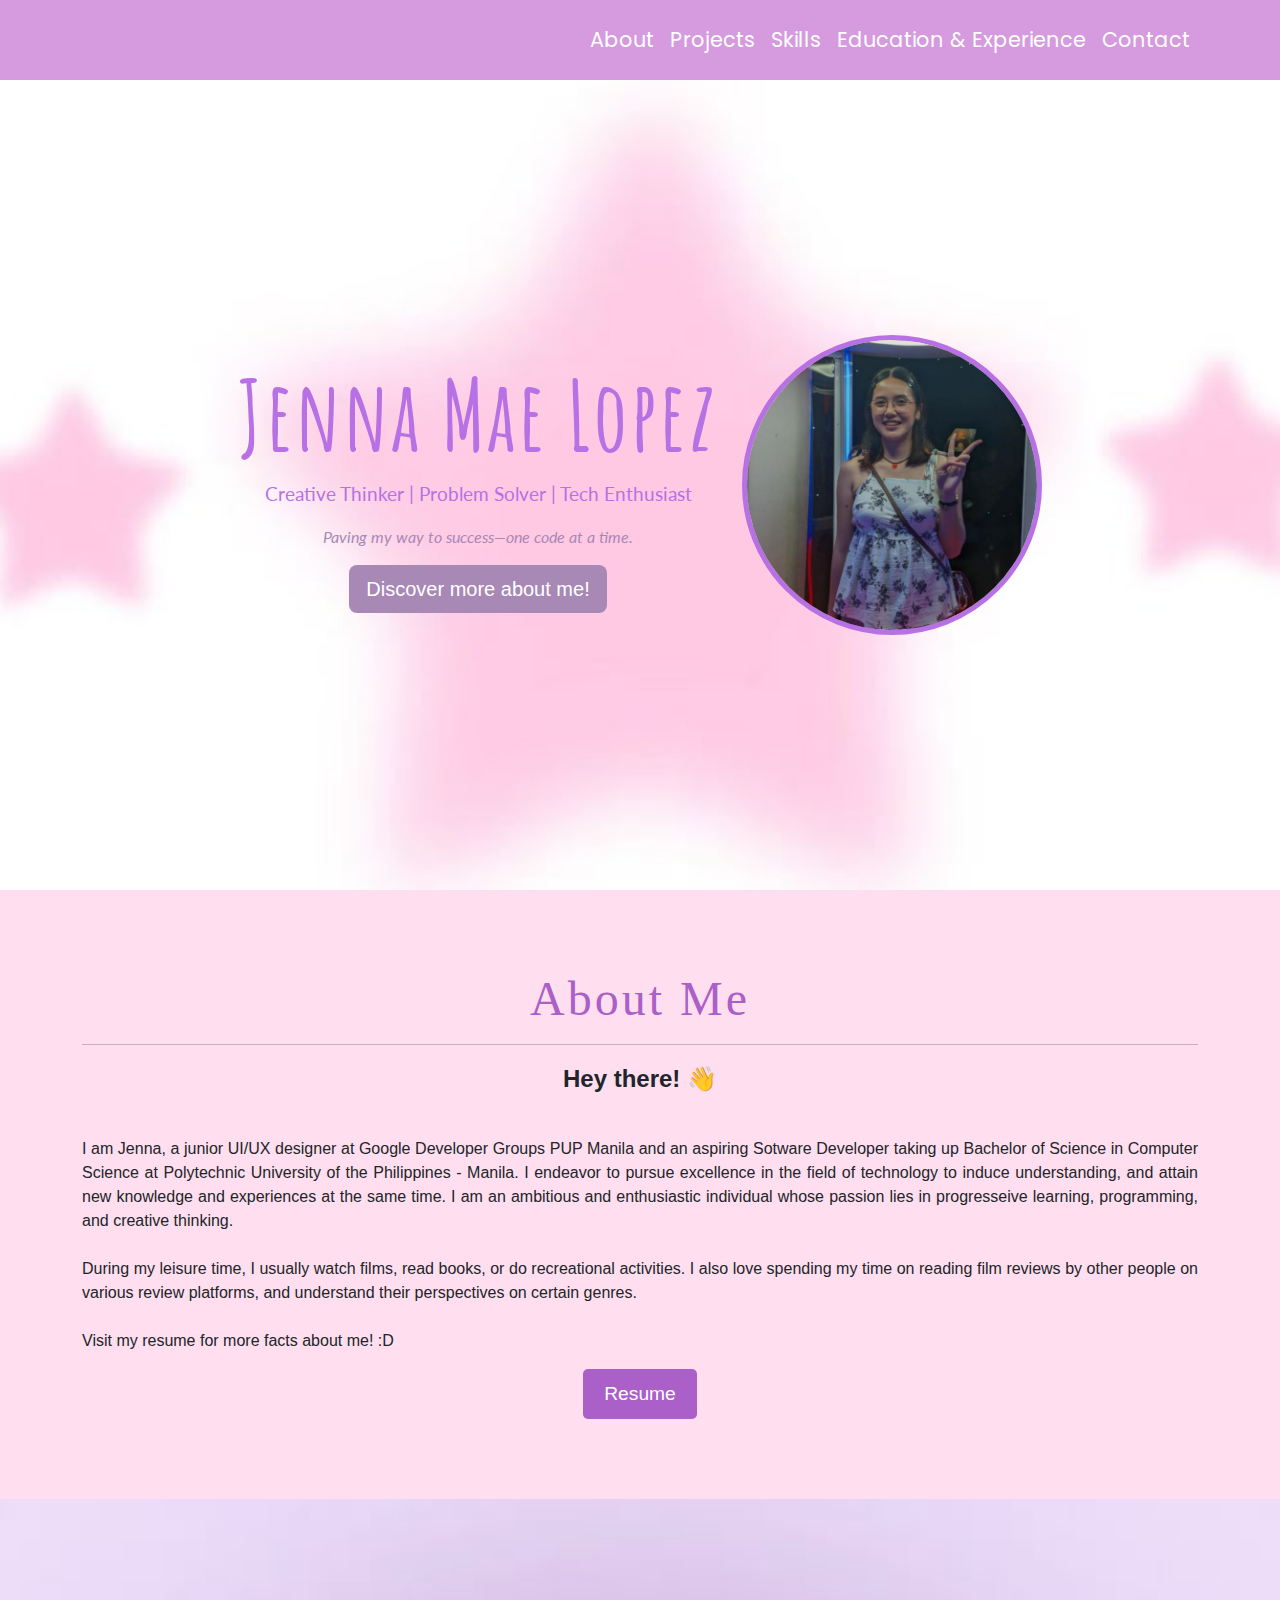
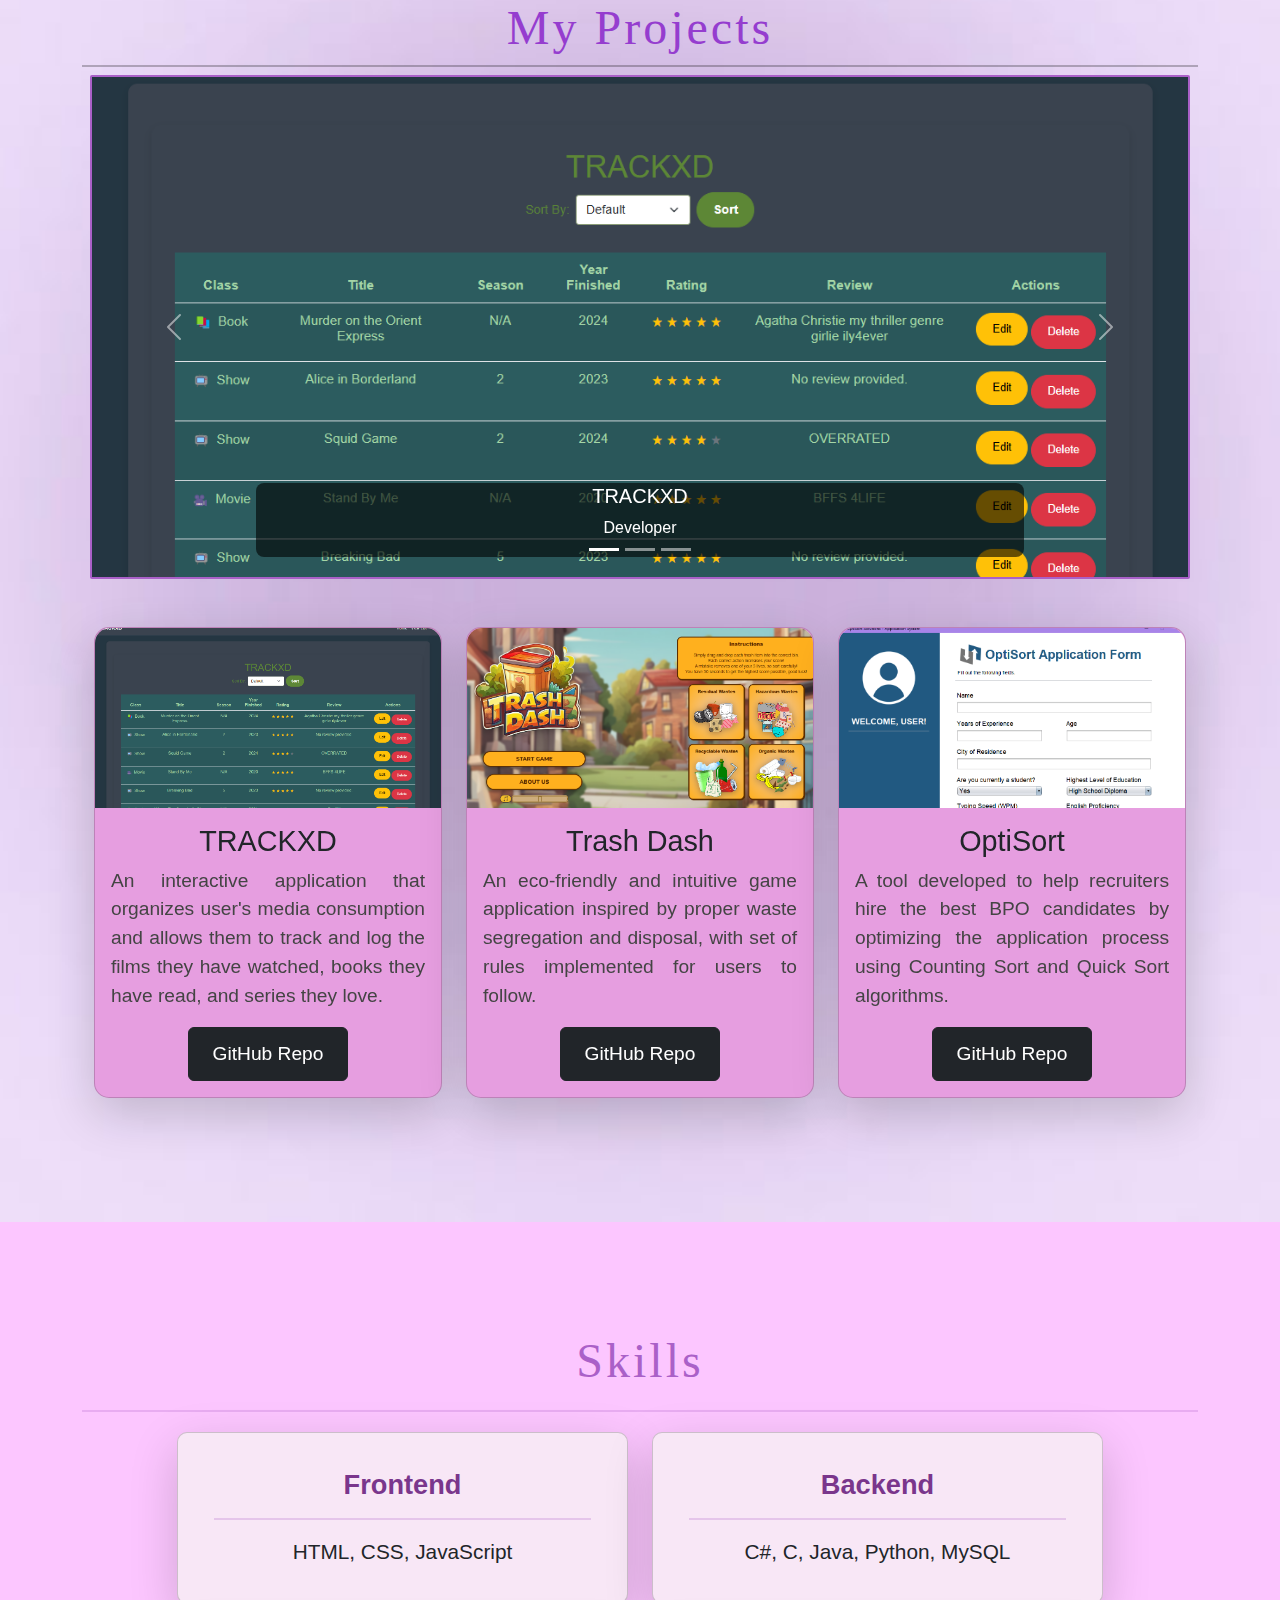
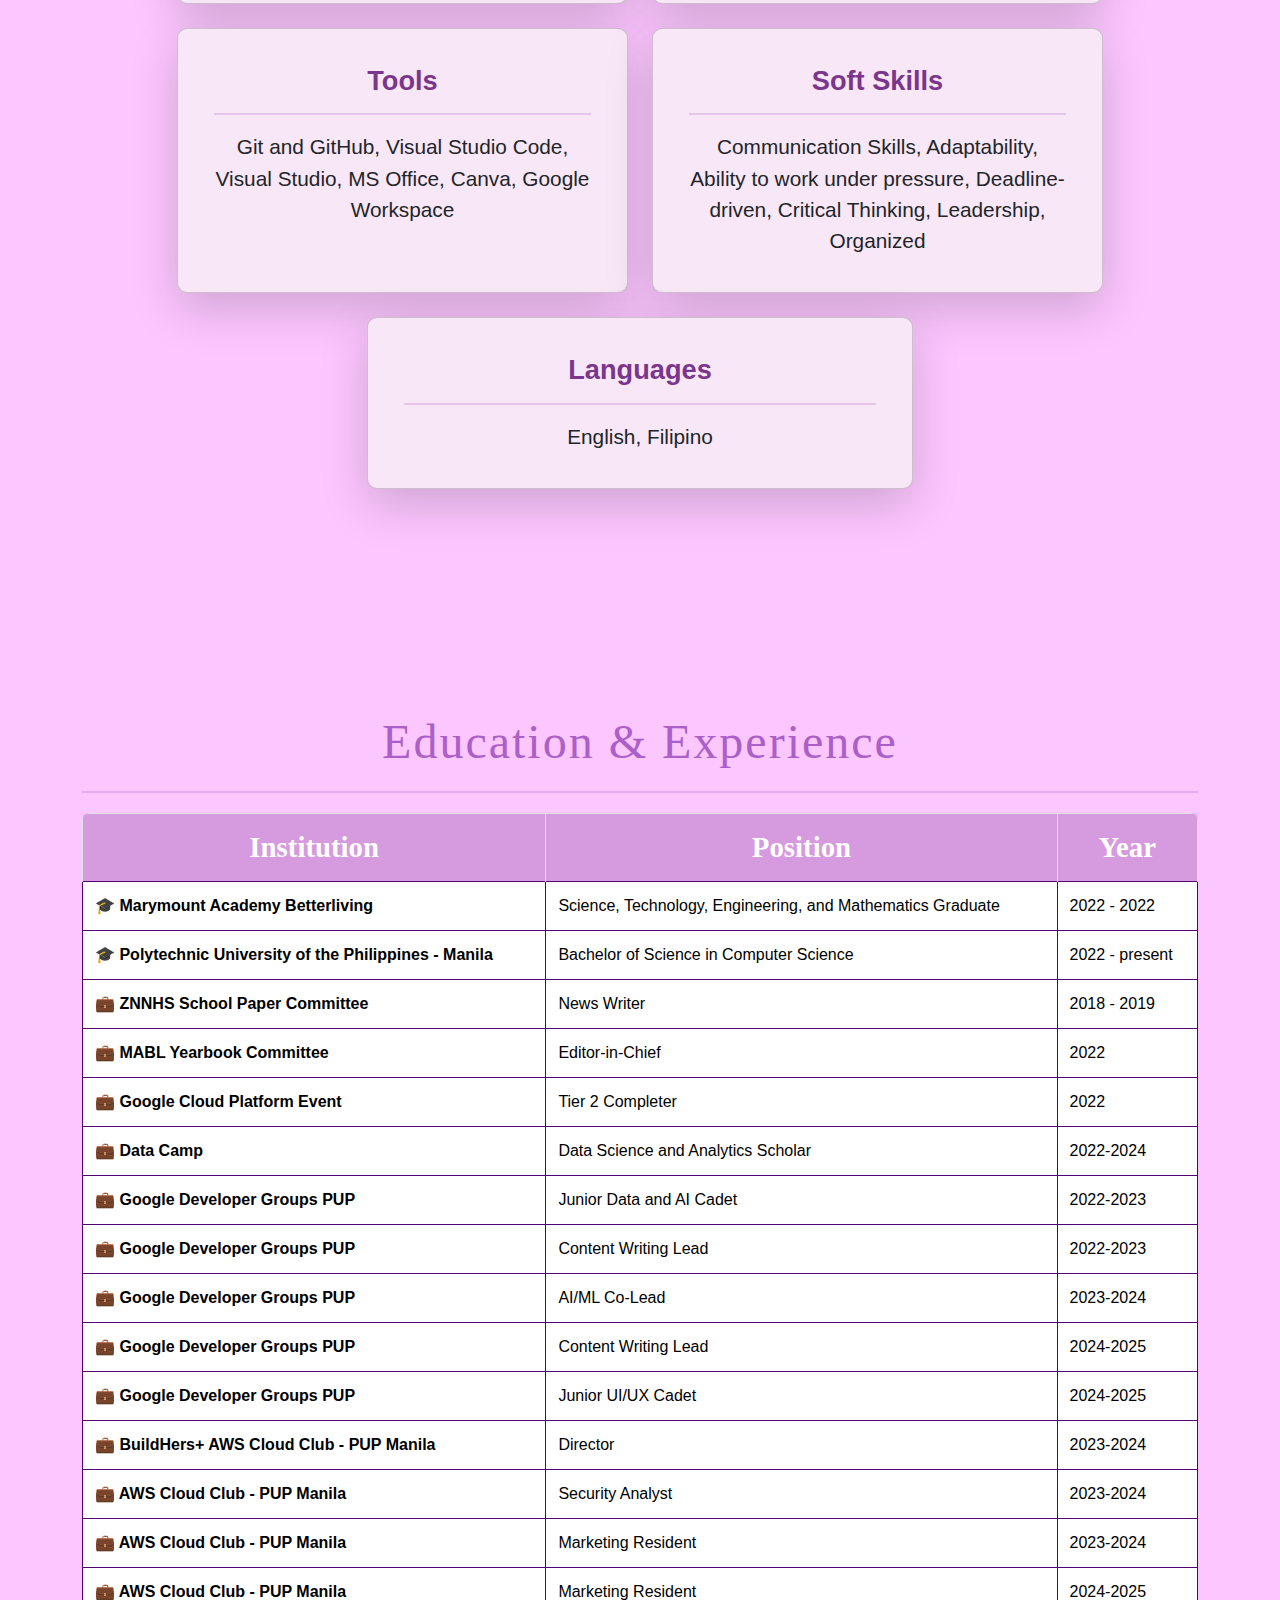
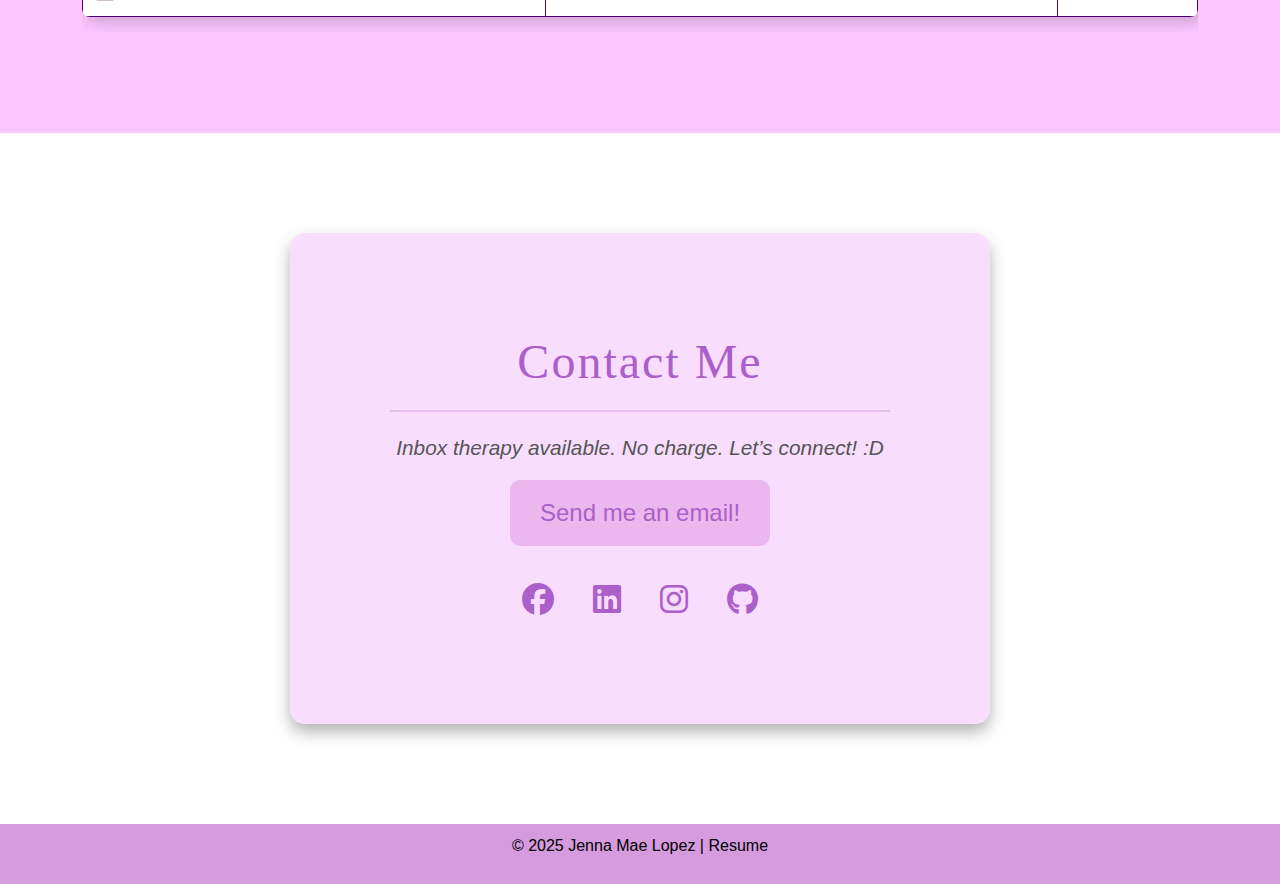
<file: index.html>
<!DOCTYPE html>
<html lang="en">
<head>
    <meta charset="UTF-8">
    <meta name="viewport" content="width=device-width, initial-scale=1.0">
    <title>Jenna's Portfolio</title>
    <link href="https://cdn.jsdelivr.net/npm/bootstrap@5.3.3/dist/css/bootstrap.min.css" rel="stylesheet">
    <link rel="stylesheet" href="https://cdnjs.cloudflare.com/ajax/libs/font-awesome/6.4.2/css/all.min.css">
    <link rel="stylesheet" href="style.css">
    <script src="https://cdn.jsdelivr.net/npm/bootstrap@5.3.0/dist/js/bootstrap.bundle.min.js"></script>
</head>
<body>

    <!-- Navbar -->
    <link href="https://fonts.googleapis.com/css2?family=Poppins:wght@500&display=swap" rel="stylesheet">

    <nav class="navbar navbar-expand-lg" style="background-color: #D69ADE; height: 80px;">
        <div class="container">
            <button class="navbar-toggler" type="button" data-bs-toggle="collapse" data-bs-target="#navbarNav">
                <span class="navbar-toggler-icon"></span>
            </button>
            <div class="collapse navbar-collapse" id="navbarNav">
                <ul class="navbar-nav ms-auto" style="font-family: 'Poppins', sans-serif; font-size: 1.2rem;">
                    <li class="nav-item"><a class="nav-link text-white nav-hover" href="#AboutMe">About</a></li>
                    <li class="nav-item"><a class="nav-link text-white nav-hover" href="#MyProjects">Projects</a></li>
                    <li class="nav-item"><a class="nav-link text-white nav-hover" href="#Skills">Skills</a></li>
                    <li class="nav-item"><a class="nav-link text-white nav-hover" href="#Education">Education & Experience</a></li>
                    <li class="nav-item"><a class="nav-link text-white nav-hover" href="#ContactMe">Contact</a></li>
                </ul>            
            </div>
        </div>
    </nav>    
    
    <!-- Section 1 -->
    <link href="https://fonts.googleapis.com/css2?family=Amatic+SC:wght@400;700&family=Lato:wght@100;300;400;700;900&display=swap" rel="stylesheet">

    <section class="hero">
        <div class="d-flex justify-content-center align-items-center">
            <div class="text-start me-4">
                <h1 style="font-family: 'Amatic SC', cursive; font-size: 6rem; font-weight: 800; letter-spacing: 2px;">
                    Jenna Mae Lopez
                </h1>
                <p style="font-family: 'Lato', sans-serif; font-size: 1.2rem; text-align: center;">
                    Creative Thinker | Problem Solver | Tech Enthusiast
                </p>
                <p style="font-family: 'Lato', sans-serif; font-size: 1rem; font-style: italic; color: #A888B5; text-align: center;">
                    Paving my way to success—one code at a time.
                </p>
                <div class="text-center">
                    <a href="#AboutMe" class="btn btn-lg discover-btn">
                        Discover more about me!
                    </a>
                </div>
            </div>            
            <img src="images/jenna.png" alt="Credits to Meinard" title="Credits to Meinard" class="rounded-circle profile-photo">
        </div>
    </section>

<!-- About Me -->
<section id="AboutMe" class="section" style="background-color: #FFDFEF;">
    <div class="container text-center">
        <h2 style="font-family: 'Copperplate', fantasy; letter-spacing: 3px; color: #AA60C8;">
            About Me
        </h2>
        <hr>
        <p style="text-align: center; font-weight: bold; font-size: 1.5rem;">Hey there! 👋</p>
        <p style="text-align: justify;"><br>
        I am Jenna, a junior UI/UX designer at Google Developer Groups PUP Manila and an aspiring Sotware Developer taking up Bachelor
        of Science in Computer Science at Polytechnic University of the Philippines - Manila. I endeavor to pursue excellence in the 
        field of technology to induce understanding, and attain new knowledge and experiences at the same time.
        I am an ambitious and enthusiastic individual whose passion lies in progresseive learning, programming, and creative thinking. <br><br>
        During my leisure time, I usually watch films, read books, or do recreational activities. I also love spending my time on reading
        film reviews by other people on various review platforms, and understand their perspectives on certain genres. 
        <br><br>Visit my resume for more facts about me! :D </p>
        <a href="https://drive.google.com/file/d/1qHTwtvRx0bFCchHnwxCVjAuBqLE7l2Bl/view?usp=sharing" 
         target="_blank" class="btn btn-lg resume-btn">
     Resume
    </a>
    </div>
</section>


<!-- My Projects -->
<section id="MyProjects" class="section" 
    style="background: url('images/purpleaura.png') no-repeat center center; 
    background-size: cover; 
    padding: 100px 0; 
    min-height: 100vh; 
    position: relative; 
    z-index: 0;">
    
    <div class="container text-center">
        <h2 style="font-family: 'Copperplate', fantasy; letter-spacing: 3px; color: #953dcf;">
            My Projects
        </h2>
        <hr style="border: 1px solid #000000; width: 100%; margin: 8px auto;"> 

        <div id="captions" class="carousel slide" data-bs-ride="carousel">
            <div class="carousel-indicators">
                <button type="button" data-bs-target="#captions" data-bs-slide-to="0" class="active" aria-current="true" aria-label="Slide 1"></button>
                <button type="button" data-bs-target="#captions" data-bs-slide-to="1" aria-label="Slide 2"></button>
                <button type="button" data-bs-target="#captions" data-bs-slide-to="2" aria-label="Slide 3"></button>
            </div>
            <div class="carousel-inner">
                <!-- Project 1 -->
                <div class="carousel-item active">
                    <img src="images/trackxd.png" class="d-block w-100" alt="TRACKXD">
                    <div class="carousel-caption d-md-block">
                        <h5>TRACKXD</h5>
                        <p>Developer</p>
                    </div>
                </div>
                <!-- Project 2 -->
                <div class="carousel-item">
                    <img src="images/trashdash.png" class="d-block w-100" alt="Trash Dash">
                    <div class="carousel-caption d-md-block">
                        <h5>Trash Dash</h5>
                        <p>UI/UX Designer</p>
                    </div>
                </div>
                <!-- Project 3 -->
                <div class="carousel-item">
                    <img src="images/optisort.png" class="d-block w-100" alt="OptiSort">
                    <div class="carousel-caption d-md-block">
                        <h5>OptiSort</h5>
                        <p>Developer</p>
                    </div>
                </div>
            </div>
            <button class="carousel-control-prev" type="button" data-bs-target="#captions" data-bs-slide="prev">
                <span class="carousel-control-prev-icon"></span>
                <span class="visually-hidden">Previous</span>
            </button>
            <button class="carousel-control-next" type="button" data-bs-target="#captions" data-bs-slide="next">
                <span class="carousel-control-next-icon"></span>
                <span class="visually-hidden">Next</span>
            </button>
        </div>
        <div class="container mt-5">
            <div class="row justify-content-center">
                <!-- Card 1 -->
                <div class="col-md-4 mb-4">
                    <div class="card shadow-lg" style="background-color: #e69ee0; border-radius: 15px; height: 100%;">
                        <img src="images/trackxd.png" class="card-img-top" alt="TRACKXD" style="height: 180px; object-fit: cover; border-top-left-radius: 15px; border-top-right-radius: 15px;">
                        <div class="card-body text-center">
                            <h5 class="card-title font-weight-bold" style="font-size: 1.8rem;">TRACKXD</h5>
                            <p class="card-text text-justify" style="font-size: 1.2rem; color: #444; text-align: justify;">
                                An interactive application that organizes user's media consumption and allows them to track and log the films they have watched, books they have read, and series they love. 
                            </p>
                            <a href="https://github.com/jennq-m/TRACKXD" target="_blank" class="btn btn-dark" style="font-size: 1.2rem; padding: 12px 24px;">GitHub Repo</a>
                        </div>
                    </div>
                </div>
                <!-- Card 2 -->
                <div class="col-md-4 mb-4">
                    <div class="card shadow-lg" style="background-color: #e69ee0; border-radius: 15px; height: 100%;">
                        <img src="images/trashdash.png" class="card-img-top" alt="Trash Dash" style="height: 180px; object-fit: cover; border-top-left-radius: 15px; border-top-right-radius: 15px;">
                        <div class="card-body text-center">
                            <h5 class="card-title font-weight-bold" style="font-size: 1.8rem;">Trash Dash</h5>
                            <p class="card-text text-justify" style="font-size: 1.2rem; color: #444; text-align: justify;">
                                An eco-friendly and intuitive game application inspired by proper waste segregation and disposal, with set of rules implemented 
                                for users to follow.
                            </p>
                            <a href="https://github.com/jennq-m/Trash-Dash" target="_blank" class="btn btn-dark" style="font-size: 1.2rem; padding: 12px 24px;">GitHub Repo</a>
                        </div>
                    </div>
                </div>
                <!-- Card 3 -->
                <div class="col-md-4 mb-4">
                    <div class="card shadow-lg" style="background-color: #e69ee0; border-radius: 15px; height: 100%;">
                        <img src="images/optisort.png" class="card-img-top" alt="OptiSort" style="height: 180px; object-fit: cover; border-top-left-radius: 15px; border-top-right-radius: 15px;">
                        <div class="card-body text-center">
                            <h5 class="card-title font-weight-bold" style="font-size: 1.8rem;">OptiSort</h5>
                            <p class="card-text text-justify" style="font-size: 1.2rem; color: #444; text-align: justify;">
                                A tool developed to help recruiters hire the best BPO candidates by optimizing the application process using Counting Sort and Quick Sort algorithms.
                            </p>
                            <a href="https://github.com/jennq-m/OptiSort" target="_blank" class="btn btn-dark" style="font-size: 1.2rem; padding: 12px 24px;">GitHub Repo</a>
                        </div>
                    </div>
                </div>
            </div>
        </div>
        
</section>
<div style="background-color: #FCC6FF; height: 10px;"></div> 


<!-- Skills -->
<section id="Skills" class="section" style="background-color: #FCC6FF; padding: 100px 0;">
    <div class="container text-center">
        <h2 style="font-family: 'Copperplate', fantasy; letter-spacing: 3px; color: #AA60C8;">
            Skills
        </h2>
        <hr style="border-top: 2px solid #AA60C8; width: 100%; margin: 20px auto;">
        
        <div class="row justify-content-center">

            <div class="col-lg-5 col-md-6 mb-4">
                <div class="card shadow-lg h-100" style="background-color: #F8E7F6; border-radius: 10px; padding: 20px; height: 300px;">
                    <div class="card-body">
                        <h5 class="card-title" style="font-weight: bold; font-size: 1.7rem; color: #7A368C;">Frontend</h5>
                        <hr style="border-top: 2px solid #AA60C8;">
                        <p class="card-text" style="font-size: 1.3rem;">HTML, CSS, JavaScript</p>
                    </div>
                </div>
            </div>

            <div class="col-lg-5 col-md-6 mb-4">
                <div class="card shadow-lg h-100" style="background-color: #F8E7F6; border-radius: 10px; padding: 20px; height: 300px;">
                    <div class="card-body">
                        <h5 class="card-title" style="font-weight: bold; font-size: 1.7rem; color: #7A368C;">Backend</h5>
                        <hr style="border-top: 2px solid #AA60C8;">
                        <p class="card-text" style="font-size: 1.3rem;">C#, C, Java, Python, MySQL</p>
                    </div>
                </div>
            </div>
        </div>
        <div class="row justify-content-center">

            <div class="col-lg-5 col-md-6 mb-4">
                <div class="card shadow-lg h-100" style="background-color: #F8E7F6; border-radius: 10px; padding: 20px; height: 300px;">
                    <div class="card-body">
                        <h5 class="card-title" style="font-weight: bold; font-size: 1.7rem; color: #7A368C;">Tools</h5>
                        <hr style="border-top: 2px solid #AA60C8;">
                        <p class="card-text" style="font-size: 1.3rem;">Git and GitHub, Visual Studio Code, Visual Studio, MS Office, Canva, Google Workspace</p>
                    </div>
                </div>
            </div>

            <div class="col-lg-5 col-md-6 mb-4">
                <div class="card shadow-lg h-100" style="background-color: #F8E7F6; border-radius: 10px; padding: 20px; height: 300px;">
                    <div class="card-body">
                        <h5 class="card-title" style="font-weight: bold; font-size: 1.7rem; color: #7A368C;">Soft Skills</h5>
                        <hr style="border-top: 2px solid #AA60C8;">
                        <p class="card-text" style="font-size: 1.3rem;">Communication Skills, Adaptability, Ability to work under pressure, Deadline-driven, Critical Thinking, Leadership, Organized</p>
                    </div>
                </div>
            </div>
        </div>
        <div class="row justify-content-center">

            <div class="col-lg-6 col-md-8 mb-4">
                <div class="card shadow-lg h-100" style="background-color: #F8E7F6; border-radius: 10px; padding: 20px; height: 300px;">
                    <div class="card-body">
                        <h5 class="card-title" style="font-weight: bold; font-size: 1.7rem; color: #7A368C;">Languages</h5>
                        <hr style="border-top: 2px solid #AA60C8;">
                        <p class="card-text" style="font-size: 1.3rem;">English, Filipino</p>
                    </div>
                </div>
            </div>
        </div>
    </div>
</section>

<!-- Education & Experience -->
<section id="Education" class="section" style="background-color: #FCC6FF; padding: 100px 0;">
    <div class="container text-center">
        <h2 style="font-family: 'Copperplate', fantasy; letter-spacing: 2px; color: #AA60C8;">
            Education & Experience
        </h2>
        <hr style="border-top: 2px solid #AA60C8; width: 100%; margin: 20px auto;">
        
        <div class="table-responsive">
            <table class="table table-bordered table-hover">
                   <thead>
                    <tr>
                        <th scope="col">Institution</th>
                        <th scope="col">Position</th>
                        <th scope="col">Year</th>
                    </tr>
                </thead>
                <tbody>
                    <tr>
                        <td style="text-align: left;"><strong>🎓 Marymount Academy Betterliving</strong></td>
                        <td>Science, Technology, Engineering, and Mathematics Graduate</td>
                        <td>2022 - 2022</td>
                    </tr>
                    <tr>
                        <td style="text-align: left;"><strong>🎓 Polytechnic University of the Philippines - Manila</strong></td>
                        <td>Bachelor of Science in Computer Science</td>
                        <td>2022 - present</td>
                    </tr>
                    <tr>
                        <td style="text-align: left;"><strong>💼 ZNNHS School Paper Committee</strong></td>
                        <td>News Writer</td>
                        <td>2018 - 2019</td>
                    </tr>
                    <tr>
                        <td style="text-align: left;"><strong>💼 MABL Yearbook Committee</strong></td>
                        <td>Editor-in-Chief</td>
                        <td>2022</td>
                    </tr>
                    <tr>
                        <td style="text-align: left;"><strong>💼 Google Cloud Platform Event</strong></td>
                        <td>Tier 2 Completer</td>
                        <td>2022</td>
                    </tr>
                    <tr>
                        <td style="text-align: left;"><strong>💼 Data Camp</strong></td>
                        <td>Data Science and Analytics Scholar</td>
                        <td>2022-2024</td>
                    </tr>
                    <tr>
                        <td style="text-align: left;"><strong>💼 Google Developer Groups PUP</strong></td>
                        <td>Junior Data and AI Cadet</td>
                        <td>2022-2023</td>
                    </tr>
                    <tr>
                        <td style="text-align: left;"><strong>💼 Google Developer Groups PUP</strong></td>
                        <td>Content Writing Lead</td>
                        <td>2022-2023</td>
                    </tr>
                    <tr>
                        <td style="text-align: left;"><strong>💼 Google Developer Groups PUP</strong></td>
                        <td>AI/ML Co-Lead</td>
                        <td>2023-2024</td>
                    </tr>
                    <tr>
                        <td style="text-align: left;"><strong>💼 Google Developer Groups PUP</strong></td>
                        <td>Content Writing Lead</td>
                        <td>2024-2025</td>
                    </tr>
                    <tr>
                        <td style="text-align: left;"><strong>💼 Google Developer Groups PUP</strong></td>
                        <td>Junior UI/UX Cadet</td>
                        <td>2024-2025</td>
                    </tr>
                    <tr>
                        <td style="text-align: left;"><strong>💼 BuildHers+ AWS Cloud Club - PUP Manila</strong></td>
                        <td>Director</td>
                        <td>2023-2024</td>
                    </tr>
                    <tr>
                        <td style="text-align: left;"><strong>💼 AWS Cloud Club - PUP Manila</strong></td>
                        <td>Security Analyst</td>
                        <td>2023-2024</td>
                    </tr>
                    <tr>
                        <td style="text-align: left;"><strong>💼 AWS Cloud Club - PUP Manila</strong></td>
                        <td>Marketing Resident</td>
                        <td>2023-2024</td>
                    </tr>
                    <tr>
                        <td style="text-align: left;"><strong>💼 AWS Cloud Club - PUP Manila</strong></td>
                        <td>Marketing Resident</td>
                        <td>2024-2025</td>
                    </tr>
                </tbody>
            </table>
        </div>
    </div>
</section>

    <!-- Contact Me -->
    <section id="ContactMe" class="section" 
    style="background: url('images/stars.png') no-repeat center center; 
           background-size: cover;  
           background-attachment: fixed;  
           padding: 100px 0;">

<div class="container text-center" 
    style="background: rgba(248, 212, 255, 0.8); 
           padding: 100px; 
           border-radius: 15px; 
           max-width: 700px; 
           margin: 0 auto; 
           box-shadow: 0px 8px 16px rgba(0, 0, 0, 0.3);">

        <h2 style="font-family: 'Copperplate', fantasy; 
                   letter-spacing: 2px; 
                   color: #AA60C8;">
            Contact Me
        </h2>

        <hr style="border-top: 2px solid #AA60C8; width: 100%; margin: 20px auto;">

        <p style="font-size: 1.3rem; color: #555; font-style: italic;">
            Inbox therapy available. No charge. Let’s connect! :D
        </p>

        <form action="mailto:lopez.jennamae8@gmail.com" method="post" enctype="text/plain">
            <button type="submit" class="btn btn-dark contact-button">
                Send me an email!
            </button>
        </form>
    <div style="margin-top: 30px;">
        <a href="https://www.facebook.com/jennqmae" target="_blank" class="social-icon">
            <i class="fab fa-facebook"></i>
        </a>
        <a href="https://www.linkedin.com/in/ms-jenna-lopez" target="_blank" class="social-icon">
            <i class="fab fa-linkedin"></i>
        </a>
        <a href="https://www.instagram.com/jennq.m" target="_blank" class="social-icon">
            <i class="fab fa-instagram"></i>
        </a>
        <a href="https://github.com/jennq-m" target="_blank" class="social-icon">
            <i class="fab fa-github"></i>
        </a>
    </div>    
    </div>
</section>

    <!-- Footer -->
    <footer class="footer">
        <p>&copy; 2025 Jenna Mae Lopez | 
            <a href="https://drive.google.com/file/d/1qHTwtvRx0bFCchHnwxCVjAuBqLE7l2Bl/view?usp=sharing">
               Resume
            </a>
        </p>
    </footer>  
    
    <!-- Back to Top Button -->
    <button id="backToTop" class="btn btn-primary">
        <i class="fas fa-arrow-up"></i>
    </button>
    <script>
        window.addEventListener("scroll", function () {
            let button = document.getElementById("backToTop");
            if (window.scrollY > 200) {
                button.style.display = "block";
            } else {
                button.style.display = "none";
            }
        });
        document.getElementById("backToTop").addEventListener("click", function () {
            window.scrollTo({ top: 0, behavior: "smooth" });
        });
    </script>
        
</body>
</html>
</file>
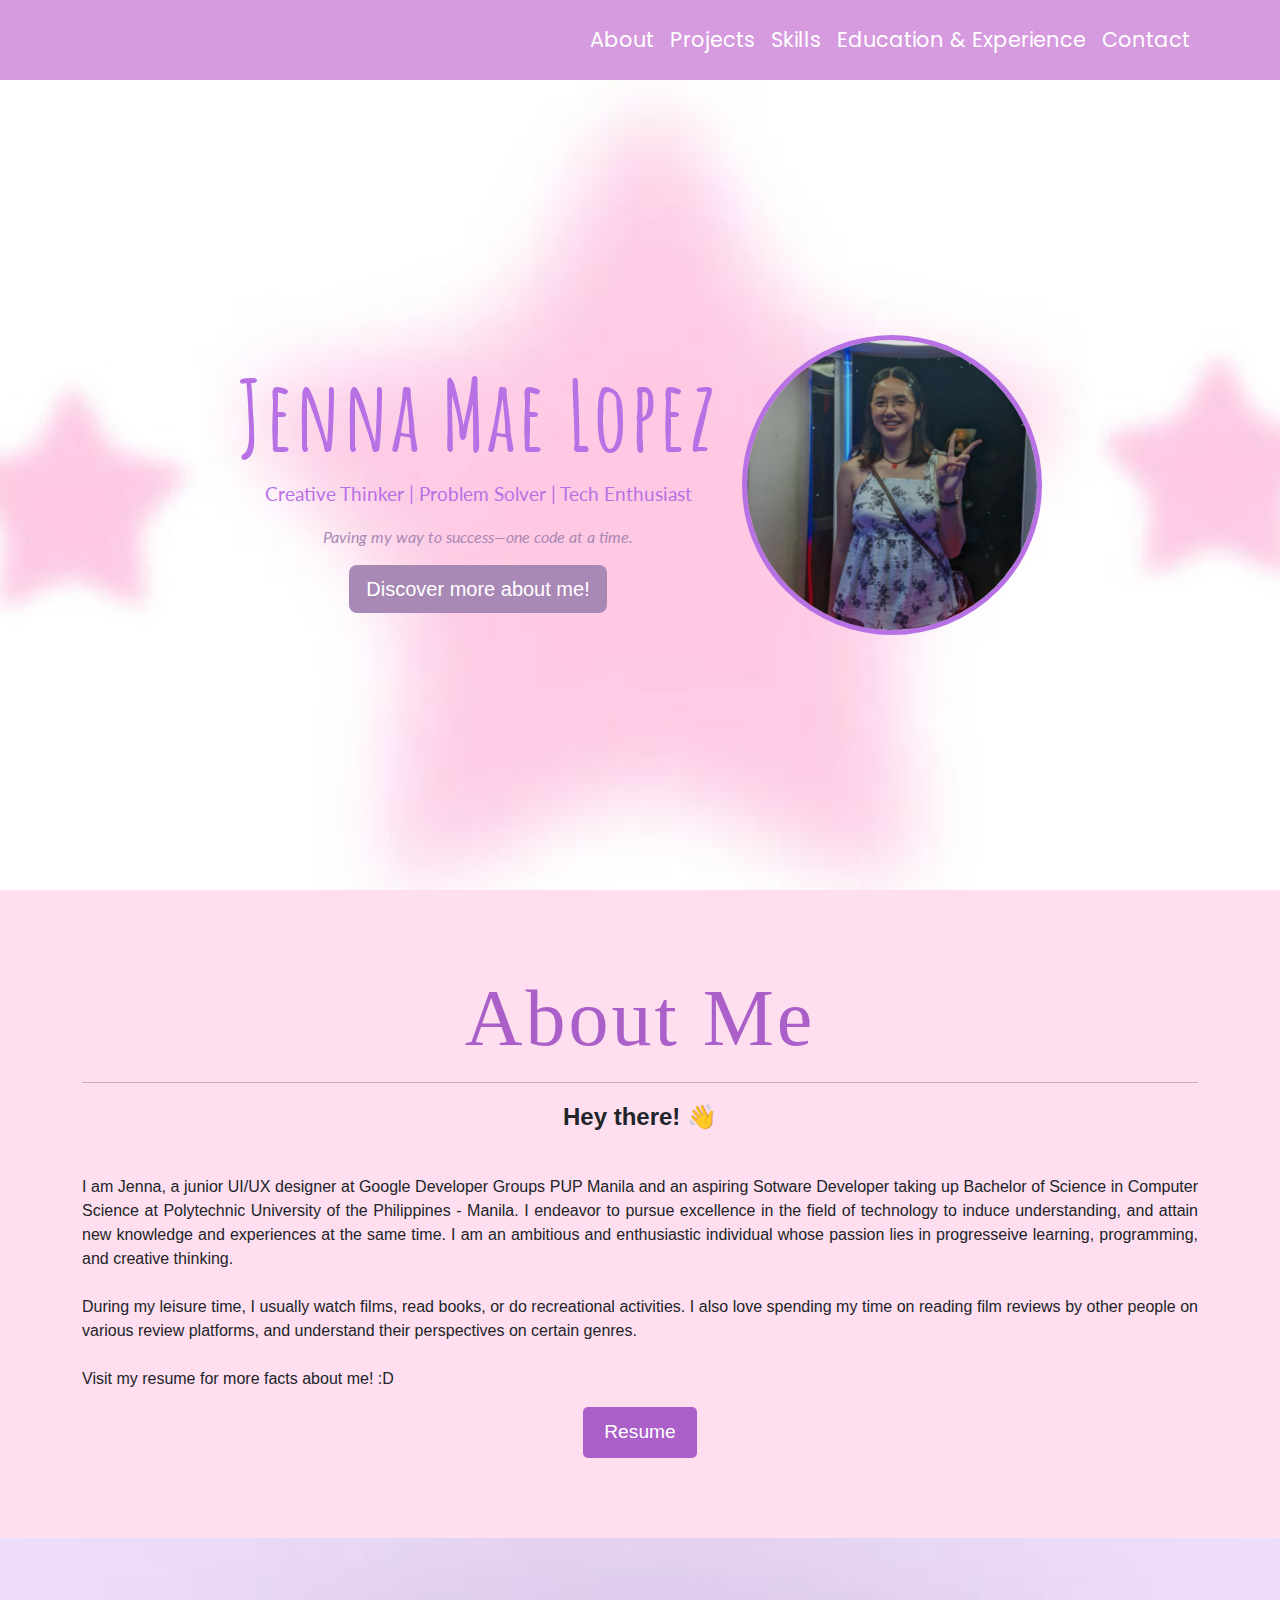
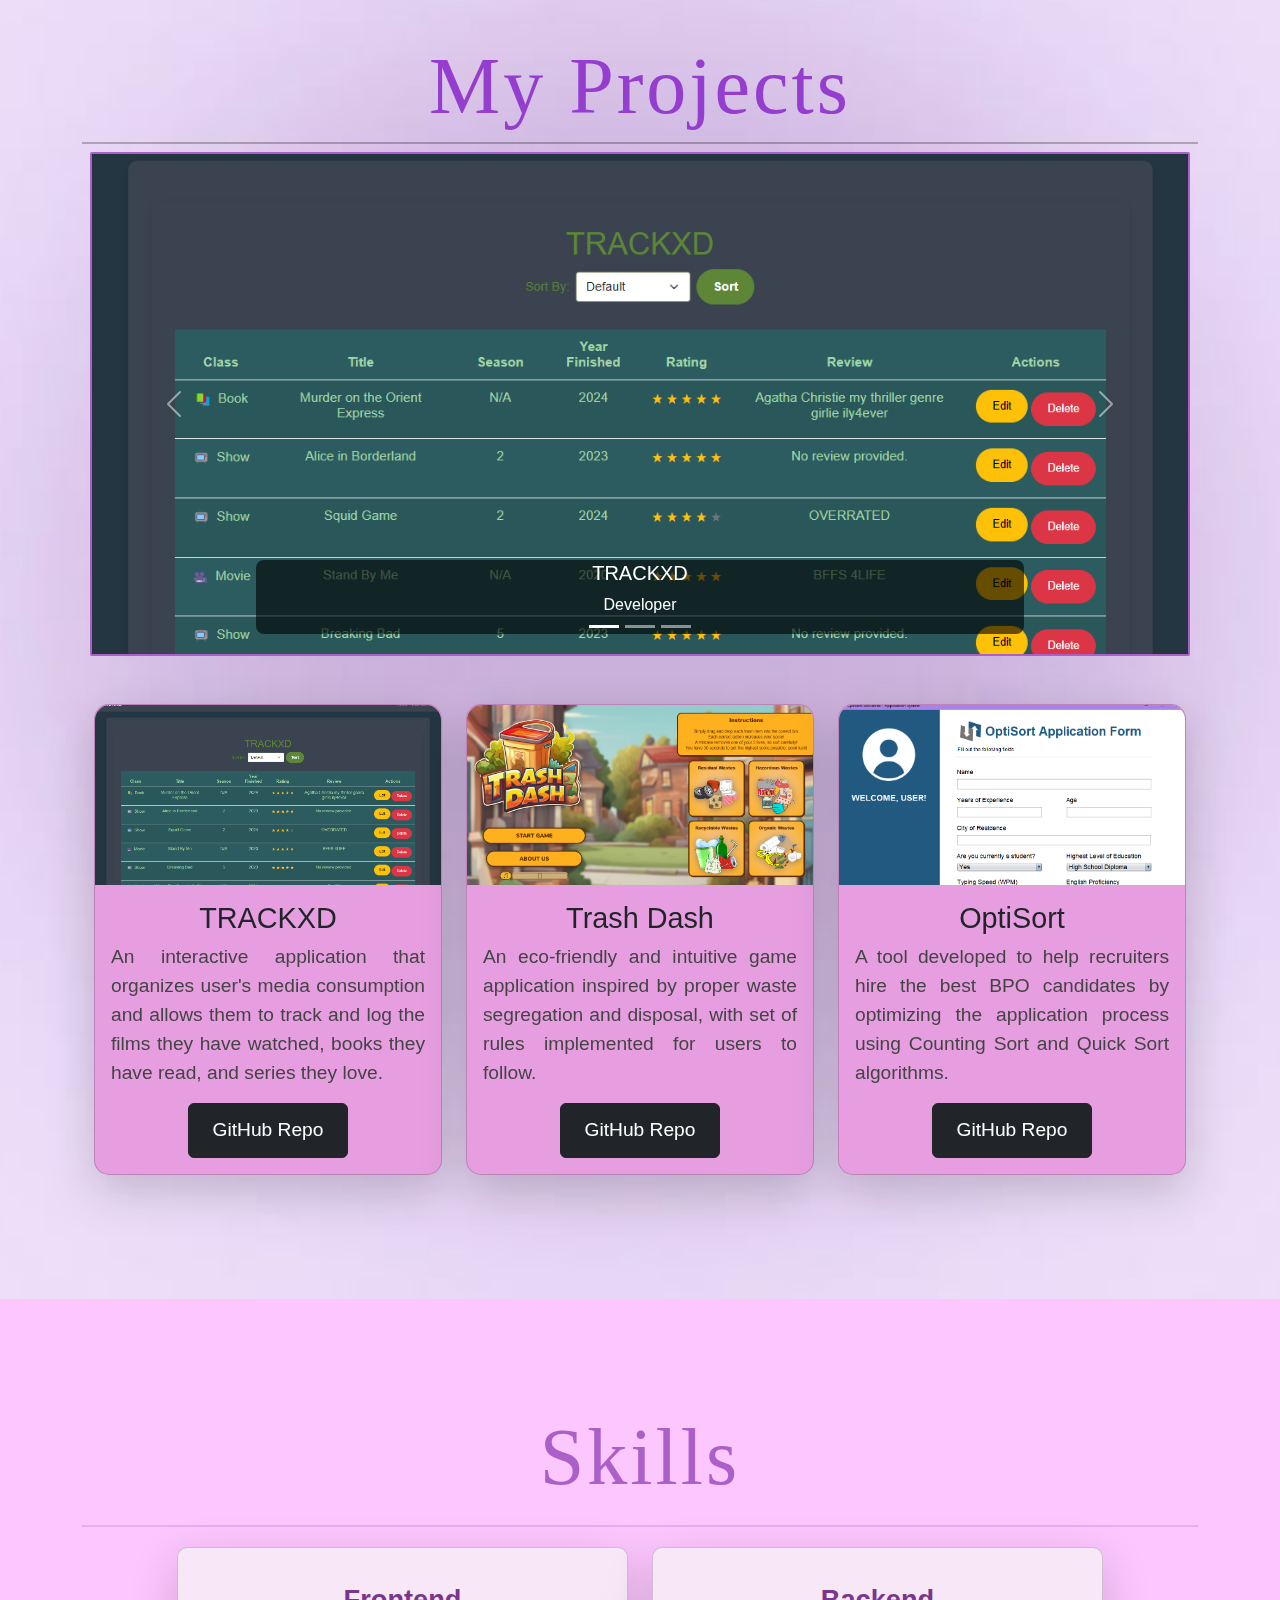
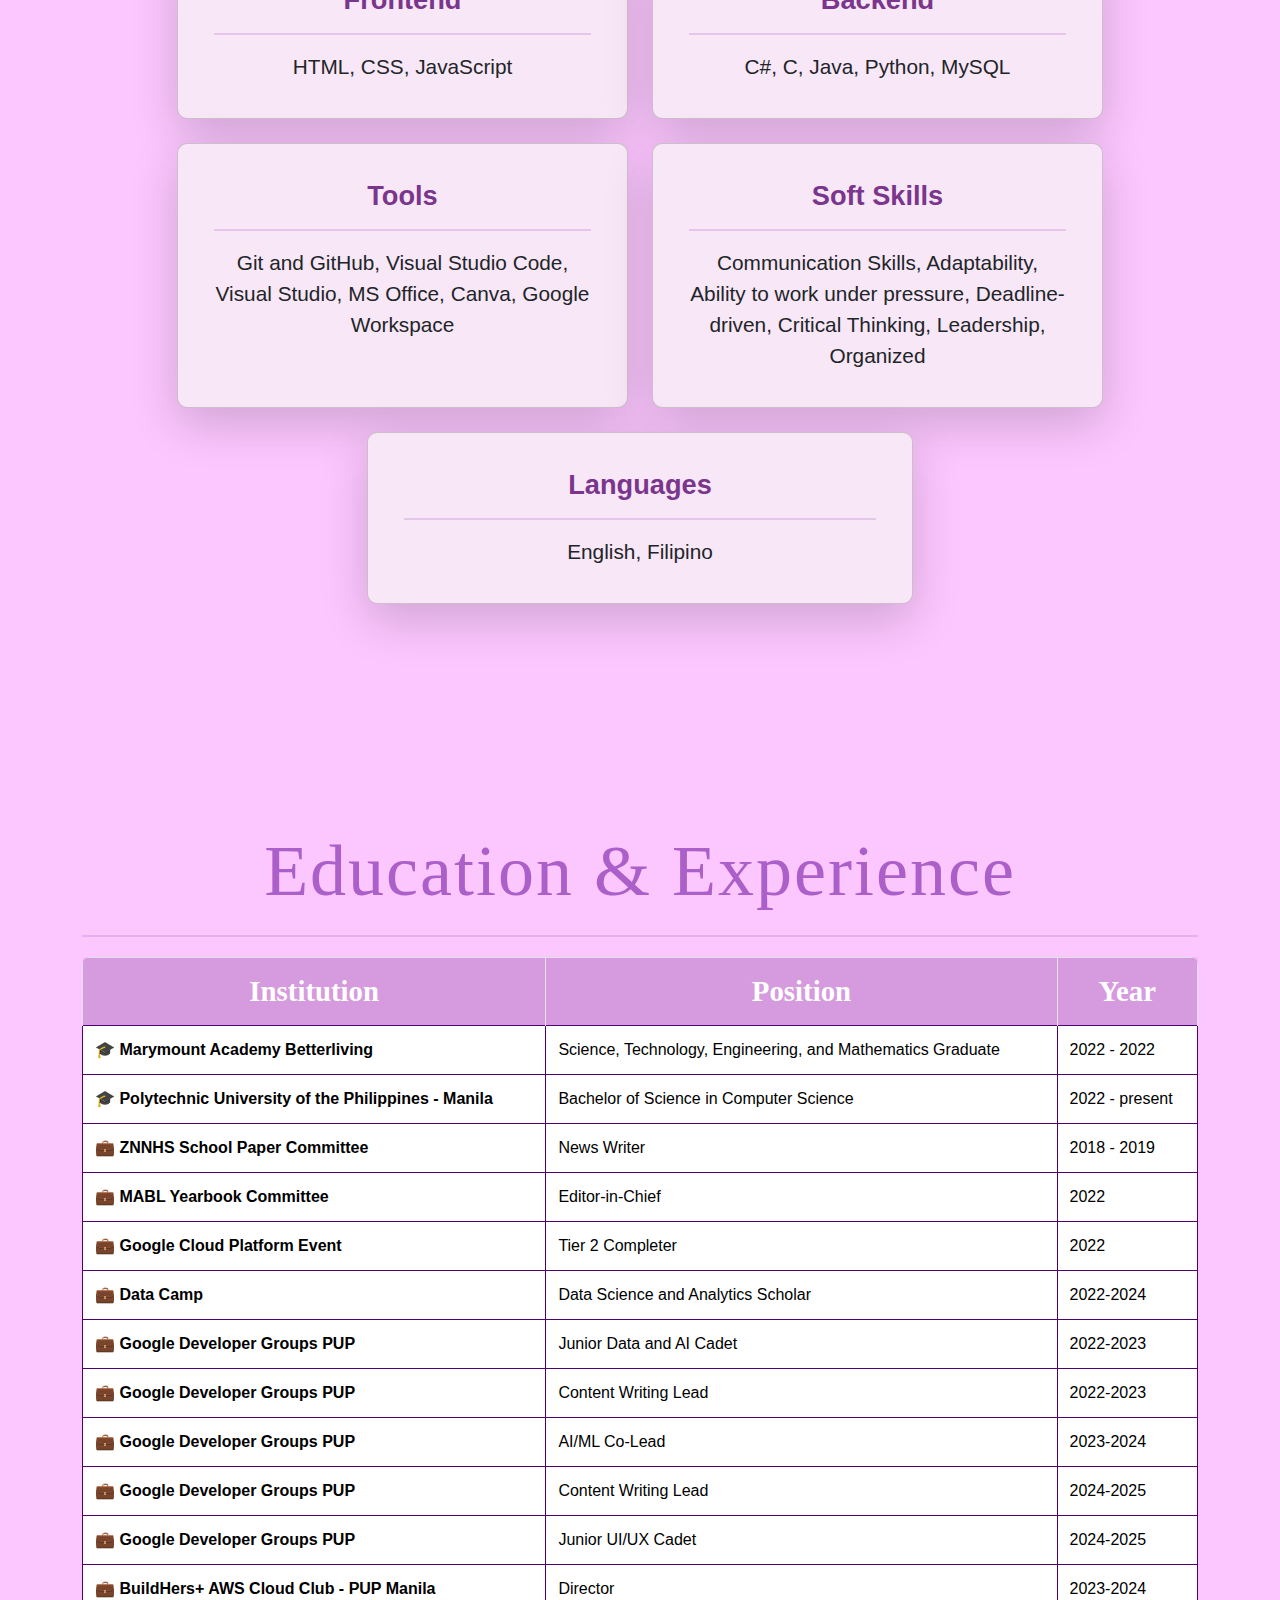
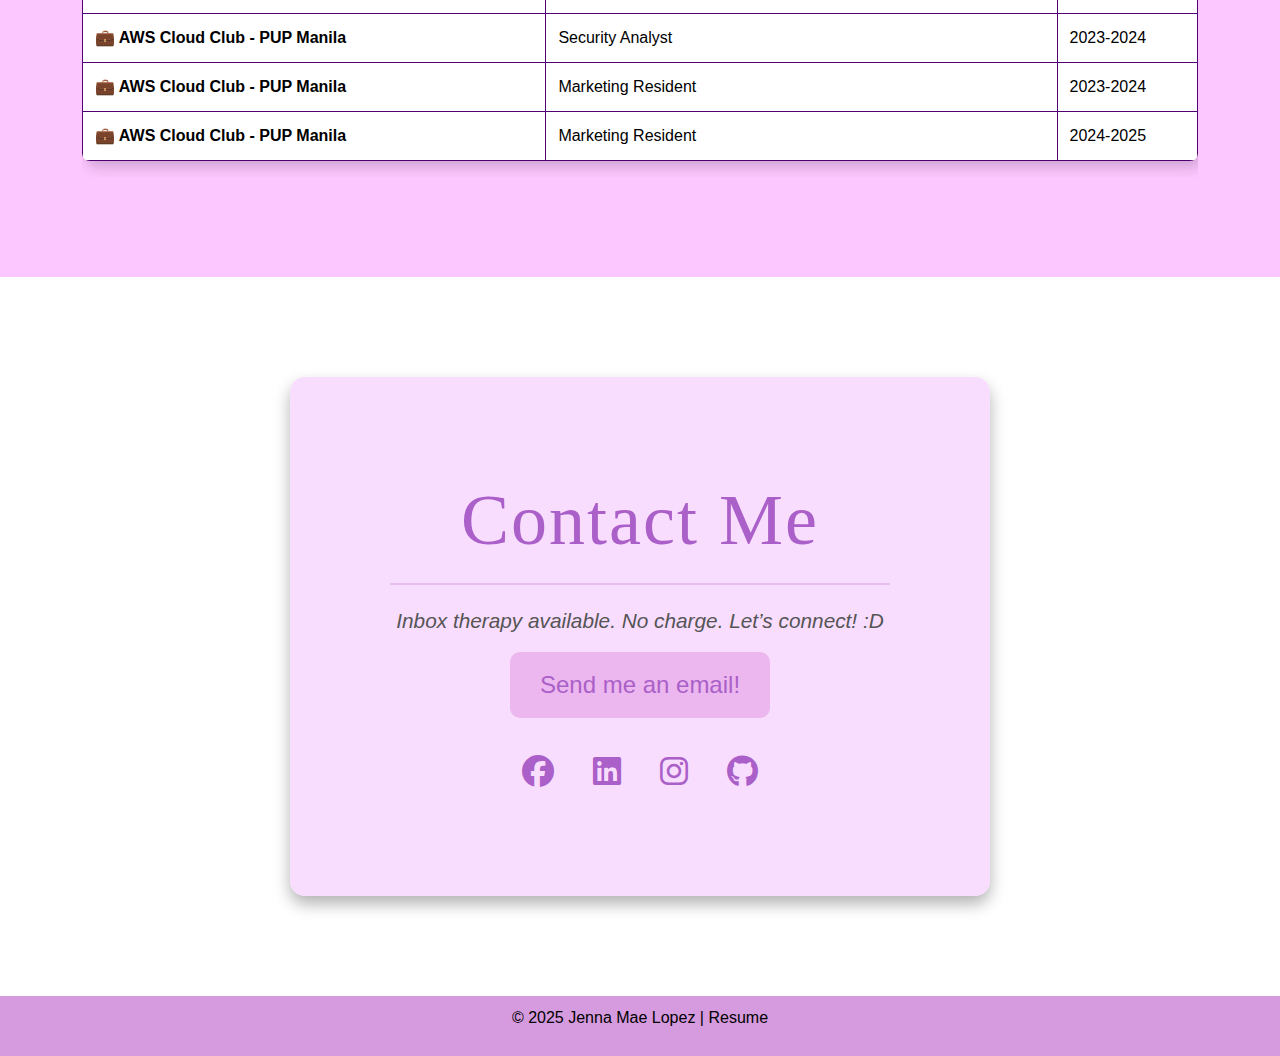
<file: portfolio.html>
<!DOCTYPE html>
<html lang="en">
<head>
    <meta charset="UTF-8">
    <meta name="viewport" content="width=device-width, initial-scale=1.0">
    <title>Jenna's Portfolio</title>
    <link href="https://cdn.jsdelivr.net/npm/bootstrap@5.3.3/dist/css/bootstrap.min.css" rel="stylesheet">
    <link rel="stylesheet" href="https://cdnjs.cloudflare.com/ajax/libs/font-awesome/6.4.2/css/all.min.css">
    <link rel="stylesheet" href="style.css">
    <script src="https://cdn.jsdelivr.net/npm/bootstrap@5.3.0/dist/js/bootstrap.bundle.min.js"></script>
</head>
<body>

    <!-- Navbar -->
    <link href="https://fonts.googleapis.com/css2?family=Poppins:wght@500&display=swap" rel="stylesheet">

    <nav class="navbar navbar-expand-lg" style="background-color: #D69ADE; height: 80px;">
        <div class="container">
            <button class="navbar-toggler" type="button" data-bs-toggle="collapse" data-bs-target="#navbarNav">
                <span class="navbar-toggler-icon"></span>
            </button>
            <div class="collapse navbar-collapse" id="navbarNav">
                <ul class="navbar-nav ms-auto" style="font-family: 'Poppins', sans-serif; font-size: 1.2rem;">
                    <li class="nav-item"><a class="nav-link text-white nav-hover" href="#about">About</a></li>
                    <li class="nav-item"><a class="nav-link text-white nav-hover" href="#projects">Projects</a></li>
                    <li class="nav-item"><a class="nav-link text-white nav-hover" href="#skills">Skills</a></li>
                    <li class="nav-item"><a class="nav-link text-white nav-hover" href="#education">Education & Experience</a></li>
                    <li class="nav-item"><a class="nav-link text-white nav-hover" href="#contact">Contact</a></li>
                </ul>            
            </div>
        </div>
    </nav>    
    
    <!-- Section 1 -->
    <link href="https://fonts.googleapis.com/css2?family=Amatic+SC:wght@400;700&family=Lato:wght@100;300;400;700;900&display=swap" rel="stylesheet">

    <section class="hero">
        <div class="d-flex justify-content-center align-items-center">
            <div class="text-start me-4">
                <h1 style="font-family: 'Amatic SC', cursive; font-size: 6rem; font-weight: 800; letter-spacing: 2px;">
                    Jenna Mae Lopez
                </h1>
                <p style="font-family: 'Lato', sans-serif; font-size: 1.2rem; text-align: center;">
                    Creative Thinker | Problem Solver | Tech Enthusiast
                </p>
                <p style="font-family: 'Lato', sans-serif; font-size: 1rem; font-style: italic; color: #A888B5; text-align: center;">
                    Paving my way to success—one code at a time.
                </p>
                <div class="text-center">
                    <a href="#about" class="btn btn-lg discover-btn">
                        Discover more about me!
                    </a>
                </div>
            </div>            
            <img src="images/jenna.png" alt="Credits to Meinard" title="Credits to Meinard" class="rounded-circle profile-photo">
        </div>
    </section>

<!-- About Me -->
<section id="about" class="section" style="background-color: #FFDFEF;">
    <div class="container text-center">
        <h2 style="font-family: 'Copperplate', fantasy; font-size: 5rem; letter-spacing: 3px; color: #AA60C8;">
            About Me
        </h2>
        <hr>
        <p style="text-align: center; font-weight: bold; font-size: 1.5rem;">Hey there! 👋</p>
        <p style="text-align: justify;"><br>
        I am Jenna, a junior UI/UX designer at Google Developer Groups PUP Manila and an aspiring Sotware Developer taking up Bachelor
        of Science in Computer Science at Polytechnic University of the Philippines - Manila. I endeavor to pursue excellence in the 
        field of technology to induce understanding, and attain new knowledge and experiences at the same time.
        I am an ambitious and enthusiastic individual whose passion lies in progresseive learning, programming, and creative thinking. <br><br>
        During my leisure time, I usually watch films, read books, or do recreational activities. I also love spending my time on reading
        film reviews by other people on various review platforms, and understand their perspectives on certain genres. 
        <br><br>Visit my resume for more facts about me! :D </p>
        <a href="https://drive.google.com/file/d/1qHTwtvRx0bFCchHnwxCVjAuBqLE7l2Bl/view?usp=sharing" 
         target="_blank" class="btn btn-lg resume-btn">
     Resume
    </a>
    </div>
</section>


<!-- My Projects -->
<section id="projects" class="section" 
    style="background: url('images/purpleaura.png') no-repeat center center; 
    background-size: cover; 
    padding: 100px 0; 
    min-height: 100vh; 
    position: relative; 
    z-index: 0;">
    
    <div class="container text-center">
        <h2 style="font-family: 'Copperplate', fantasy; font-size: 5rem; letter-spacing: 3px; color: #953dcf;">
            My Projects
        </h2>
        <hr style="border: 1px solid #000000; width: 100%; margin: 8px auto;"> 

        <div id="captions" class="carousel slide" data-bs-ride="carousel">
            <div class="carousel-indicators">
                <button type="button" data-bs-target="#captions" data-bs-slide-to="0" class="active" aria-current="true" aria-label="Slide 1"></button>
                <button type="button" data-bs-target="#captions" data-bs-slide-to="1" aria-label="Slide 2"></button>
                <button type="button" data-bs-target="#captions" data-bs-slide-to="2" aria-label="Slide 3"></button>
            </div>
            <div class="carousel-inner">
                <!-- Project 1 -->
                <div class="carousel-item active">
                    <img src="images/trackxd.png" class="d-block w-100" alt="TRACKXD">
                    <div class="carousel-caption d-md-block">
                        <h5>TRACKXD</h5>
                        <p>Developer</p>
                    </div>
                </div>
                <!-- Project 2 -->
                <div class="carousel-item">
                    <img src="images/trashdash.png" class="d-block w-100" alt="Trash Dash">
                    <div class="carousel-caption d-md-block">
                        <h5>Trash Dash</h5>
                        <p>UI/UX Designer</p>
                    </div>
                </div>
                <!-- Project 3 -->
                <div class="carousel-item">
                    <img src="images/optisort.png" class="d-block w-100" alt="OptiSort">
                    <div class="carousel-caption d-md-block">
                        <h5>OptiSort</h5>
                        <p>Developer</p>
                    </div>
                </div>
            </div>
            <button class="carousel-control-prev" type="button" data-bs-target="#captions" data-bs-slide="prev">
                <span class="carousel-control-prev-icon"></span>
                <span class="visually-hidden">Previous</span>
            </button>
            <button class="carousel-control-next" type="button" data-bs-target="#captions" data-bs-slide="next">
                <span class="carousel-control-next-icon"></span>
                <span class="visually-hidden">Next</span>
            </button>
        </div>
        <div class="container mt-5">
            <div class="row justify-content-center">
                <!-- Card 1 -->
                <div class="col-md-4 mb-4">
                    <div class="card shadow-lg" style="background-color: #e69ee0; border-radius: 15px; height: 100%;">
                        <img src="images/trackxd.png" class="card-img-top" alt="TRACKXD" style="height: 180px; object-fit: cover; border-top-left-radius: 15px; border-top-right-radius: 15px;">
                        <div class="card-body text-center">
                            <h5 class="card-title font-weight-bold" style="font-size: 1.8rem;">TRACKXD</h5>
                            <p class="card-text text-justify" style="font-size: 1.2rem; color: #444; text-align: justify;">
                                An interactive application that organizes user's media consumption and allows them to track and log the films they have watched, books they have read, and series they love. 
                            </p>
                            <a href="https://github.com/jennq-m/TRACKXD" target="_blank" class="btn btn-dark" style="font-size: 1.2rem; padding: 12px 24px;">GitHub Repo</a>
                        </div>
                    </div>
                </div>
                <!-- Card 2 -->
                <div class="col-md-4 mb-4">
                    <div class="card shadow-lg" style="background-color: #e69ee0; border-radius: 15px; height: 100%;">
                        <img src="images/trashdash.png" class="card-img-top" alt="Trash Dash" style="height: 180px; object-fit: cover; border-top-left-radius: 15px; border-top-right-radius: 15px;">
                        <div class="card-body text-center">
                            <h5 class="card-title font-weight-bold" style="font-size: 1.8rem;">Trash Dash</h5>
                            <p class="card-text text-justify" style="font-size: 1.2rem; color: #444; text-align: justify;">
                                An eco-friendly and intuitive game application inspired by proper waste segregation and disposal, with set of rules implemented 
                                for users to follow.
                            </p>
                            <a href="https://github.com/jennq-m/Trash-Dash" target="_blank" class="btn btn-dark" style="font-size: 1.2rem; padding: 12px 24px;">GitHub Repo</a>
                        </div>
                    </div>
                </div>
                <!-- Card 3 -->
                <div class="col-md-4 mb-4">
                    <div class="card shadow-lg" style="background-color: #e69ee0; border-radius: 15px; height: 100%;">
                        <img src="images/optisort.png" class="card-img-top" alt="OptiSort" style="height: 180px; object-fit: cover; border-top-left-radius: 15px; border-top-right-radius: 15px;">
                        <div class="card-body text-center">
                            <h5 class="card-title font-weight-bold" style="font-size: 1.8rem;">OptiSort</h5>
                            <p class="card-text text-justify" style="font-size: 1.2rem; color: #444; text-align: justify;">
                                A tool developed to help recruiters hire the best BPO candidates by optimizing the application process using Counting Sort and Quick Sort algorithms.
                            </p>
                            <a href="https://github.com/jennq-m/OptiSort" target="_blank" class="btn btn-dark" style="font-size: 1.2rem; padding: 12px 24px;">GitHub Repo</a>
                        </div>
                    </div>
                </div>
            </div>
        </div>
        
</section>
<div style="background-color: #FCC6FF; height: 10px;"></div> 


<!-- Skills -->
<section id="skills" class="section" style="background-color: #FCC6FF; padding: 100px 0;">
    <div class="container text-center">
        <h2 style="font-family: 'Copperplate', fantasy; font-size: 5rem; letter-spacing: 3px; color: #AA60C8;">
            Skills
        </h2>
        <hr style="border-top: 2px solid #AA60C8; width: 100%; margin: 20px auto;">
        
        <div class="row justify-content-center">

            <div class="col-lg-5 col-md-6 mb-4">
                <div class="card shadow-lg h-100" style="background-color: #F8E7F6; border-radius: 10px; padding: 20px; height: 300px;">
                    <div class="card-body">
                        <h5 class="card-title" style="font-weight: bold; font-size: 1.7rem; color: #7A368C;">Frontend</h5>
                        <hr style="border-top: 2px solid #AA60C8;">
                        <p class="card-text" style="font-size: 1.3rem;">HTML, CSS, JavaScript</p>
                    </div>
                </div>
            </div>

            <div class="col-lg-5 col-md-6 mb-4">
                <div class="card shadow-lg h-100" style="background-color: #F8E7F6; border-radius: 10px; padding: 20px; height: 300px;">
                    <div class="card-body">
                        <h5 class="card-title" style="font-weight: bold; font-size: 1.7rem; color: #7A368C;">Backend</h5>
                        <hr style="border-top: 2px solid #AA60C8;">
                        <p class="card-text" style="font-size: 1.3rem;">C#, C, Java, Python, MySQL</p>
                    </div>
                </div>
            </div>
        </div>
        <div class="row justify-content-center">

            <div class="col-lg-5 col-md-6 mb-4">
                <div class="card shadow-lg h-100" style="background-color: #F8E7F6; border-radius: 10px; padding: 20px; height: 300px;">
                    <div class="card-body">
                        <h5 class="card-title" style="font-weight: bold; font-size: 1.7rem; color: #7A368C;">Tools</h5>
                        <hr style="border-top: 2px solid #AA60C8;">
                        <p class="card-text" style="font-size: 1.3rem;">Git and GitHub, Visual Studio Code, Visual Studio, MS Office, Canva, Google Workspace</p>
                    </div>
                </div>
            </div>

            <div class="col-lg-5 col-md-6 mb-4">
                <div class="card shadow-lg h-100" style="background-color: #F8E7F6; border-radius: 10px; padding: 20px; height: 300px;">
                    <div class="card-body">
                        <h5 class="card-title" style="font-weight: bold; font-size: 1.7rem; color: #7A368C;">Soft Skills</h5>
                        <hr style="border-top: 2px solid #AA60C8;">
                        <p class="card-text" style="font-size: 1.3rem;">Communication Skills, Adaptability, Ability to work under pressure, Deadline-driven, Critical Thinking, Leadership, Organized</p>
                    </div>
                </div>
            </div>
        </div>
        <div class="row justify-content-center">

            <div class="col-lg-6 col-md-8 mb-4">
                <div class="card shadow-lg h-100" style="background-color: #F8E7F6; border-radius: 10px; padding: 20px; height: 300px;">
                    <div class="card-body">
                        <h5 class="card-title" style="font-weight: bold; font-size: 1.7rem; color: #7A368C;">Languages</h5>
                        <hr style="border-top: 2px solid #AA60C8;">
                        <p class="card-text" style="font-size: 1.3rem;">English, Filipino</p>
                    </div>
                </div>
            </div>
        </div>
    </div>
</section>

<!-- Education & Experience -->
<section id="education" class="section" style="background-color: #FCC6FF; padding: 100px 0;">
    <div class="container text-center">
        <h2 style="font-family: 'Copperplate', fantasy; font-size: 4.5rem; letter-spacing: 2px; color: #AA60C8;">
            Education & Experience
        </h2>
        <hr style="border-top: 2px solid #AA60C8; width: 100%; margin: 20px auto;">
        
        <div class="table-responsive">
            <table class="table table-bordered table-hover">
                   <thead>
                    <tr>
                        <th scope="col">Institution</th>
                        <th scope="col">Position</th>
                        <th scope="col">Year</th>
                    </tr>
                </thead>
                <tbody>
                    <tr>
                        <td style="text-align: left;"><strong>🎓 Marymount Academy Betterliving</strong></td>
                        <td>Science, Technology, Engineering, and Mathematics Graduate</td>
                        <td>2022 - 2022</td>
                    </tr>
                    <tr>
                        <td style="text-align: left;"><strong>🎓 Polytechnic University of the Philippines - Manila</strong></td>
                        <td>Bachelor of Science in Computer Science</td>
                        <td>2022 - present</td>
                    </tr>
                    <tr>
                        <td style="text-align: left;"><strong>💼 ZNNHS School Paper Committee</strong></td>
                        <td>News Writer</td>
                        <td>2018 - 2019</td>
                    </tr>
                    <tr>
                        <td style="text-align: left;"><strong>💼 MABL Yearbook Committee</strong></td>
                        <td>Editor-in-Chief</td>
                        <td>2022</td>
                    </tr>
                    <tr>
                        <td style="text-align: left;"><strong>💼 Google Cloud Platform Event</strong></td>
                        <td>Tier 2 Completer</td>
                        <td>2022</td>
                    </tr>
                    <tr>
                        <td style="text-align: left;"><strong>💼 Data Camp</strong></td>
                        <td>Data Science and Analytics Scholar</td>
                        <td>2022-2024</td>
                    </tr>
                    <tr>
                        <td style="text-align: left;"><strong>💼 Google Developer Groups PUP</strong></td>
                        <td>Junior Data and AI Cadet</td>
                        <td>2022-2023</td>
                    </tr>
                    <tr>
                        <td style="text-align: left;"><strong>💼 Google Developer Groups PUP</strong></td>
                        <td>Content Writing Lead</td>
                        <td>2022-2023</td>
                    </tr>
                    <tr>
                        <td style="text-align: left;"><strong>💼 Google Developer Groups PUP</strong></td>
                        <td>AI/ML Co-Lead</td>
                        <td>2023-2024</td>
                    </tr>
                    <tr>
                        <td style="text-align: left;"><strong>💼 Google Developer Groups PUP</strong></td>
                        <td>Content Writing Lead</td>
                        <td>2024-2025</td>
                    </tr>
                    <tr>
                        <td style="text-align: left;"><strong>💼 Google Developer Groups PUP</strong></td>
                        <td>Junior UI/UX Cadet</td>
                        <td>2024-2025</td>
                    </tr>
                    <tr>
                        <td style="text-align: left;"><strong>💼 BuildHers+ AWS Cloud Club - PUP Manila</strong></td>
                        <td>Director</td>
                        <td>2023-2024</td>
                    </tr>
                    <tr>
                        <td style="text-align: left;"><strong>💼 AWS Cloud Club - PUP Manila</strong></td>
                        <td>Security Analyst</td>
                        <td>2023-2024</td>
                    </tr>
                    <tr>
                        <td style="text-align: left;"><strong>💼 AWS Cloud Club - PUP Manila</strong></td>
                        <td>Marketing Resident</td>
                        <td>2023-2024</td>
                    </tr>
                    <tr>
                        <td style="text-align: left;"><strong>💼 AWS Cloud Club - PUP Manila</strong></td>
                        <td>Marketing Resident</td>
                        <td>2024-2025</td>
                    </tr>
                </tbody>
            </table>
        </div>
    </div>
</section>

    <!-- Contact Me -->
    <section id="contact" class="section" 
    style="background: url('images/stars.png') no-repeat center center; 
           background-size: cover;  
           background-attachment: fixed;  
           padding: 100px 0;">

<div class="container text-center" 
    style="background: rgba(248, 212, 255, 0.8); 
           padding: 100px; 
           border-radius: 15px; 
           max-width: 700px; 
           margin: 0 auto; 
           box-shadow: 0px 8px 16px rgba(0, 0, 0, 0.3);">

        <h2 style="font-family: 'Copperplate', fantasy; 
                   font-size: 4.5rem; 
                   letter-spacing: 2px; 
                   color: #AA60C8;">
            Contact Me
        </h2>

        <hr style="border-top: 2px solid #AA60C8; width: 100%; margin: 20px auto;">

        <p style="font-size: 1.3rem; color: #555; font-style: italic;">
            Inbox therapy available. No charge. Let’s connect! :D
        </p>

        <form action="mailto:lopez.jennamae8@gmail.com" method="post" enctype="text/plain">
            <button type="submit" class="btn btn-dark contact-button">
                Send me an email!
            </button>
        </form>
    <div style="margin-top: 30px;">
        <a href="https://www.facebook.com/jennqmae" target="_blank" class="social-icon">
            <i class="fab fa-facebook"></i>
        </a>
        <a href="https://www.linkedin.com/in/ms-jenna-lopez" target="_blank" class="social-icon">
            <i class="fab fa-linkedin"></i>
        </a>
        <a href="https://www.instagram.com/jennq.m" target="_blank" class="social-icon">
            <i class="fab fa-instagram"></i>
        </a>
        <a href="https://github.com/jennq-m" target="_blank" class="social-icon">
            <i class="fab fa-github"></i>
        </a>
    </div>    
    </div>
</section>

    <!-- Footer -->
    <footer class="footer">
        <p>&copy; 2025 Jenna Mae Lopez | 
            <a href="https://drive.google.com/file/d/1qHTwtvRx0bFCchHnwxCVjAuBqLE7l2Bl/view?usp=sharing">
               Resume
            </a>
        </p>
    </footer>  
    
    <!-- Back to Top Button -->
    <button id="backToTop" class="btn btn-primary">
        <i class="fas fa-arrow-up"></i>
    </button>
    <script>
        window.addEventListener("scroll", function () {
            let button = document.getElementById("backToTop");
            if (window.scrollY > 200) {
                button.style.display = "block";
            } else {
                button.style.display = "none";
            }
        });
        document.getElementById("backToTop").addEventListener("click", function () {
            window.scrollTo({ top: 0, behavior: "smooth" });
        });
    </script>
        
</body>
</html>
</file>
<file: style.css>
body {
    font-family: 'Arial', sans-serif;
    padding-top: 80px;
}
.navbar {
    position: fixed;
    top: 0;
    width: 100%;
    z-index: 1000;
    min-height: 80px;
}

/* Fix for navbar toggle button */
.navbar-toggler {
    margin: 10px 0;
    position: relative;
    z-index: 1050;
}

@media (max-width: 991px) {
    .navbar-collapse {
        background-color: #D69ADE;
        padding: 10px;
        border-radius: 0 0 8px 8px;
        box-shadow: 0 4px 6px rgba(0,0,0,0.1);
        margin-top: 0;
        position: absolute;
        top: 100%;
        left: 0;
        right: 0;
        width: 100%;
    }
    
    .navbar-collapse.show, .navbar-collapse.collapsing {
        max-height: calc(100vh - 80px);
        overflow-y: auto;
    }
}

.navbar-brand {
    font-size: 2rem; 
}
.navbar-nav .nav-link {
    padding: 10px 15px; 
    font-size: 1.3rem; 
}
.nav-hover {
    transition: color 0.3s ease-in-out, text-decoration 0.3s ease-in-out;
}
.nav-hover:hover {
    color: #FCC6FF !important; 
    text-decoration: underline;
}
.profile-photo {
    width: 300px;
    height: 300px;
    border: 5px solid #B771E5;
    transition: transform 0.3s ease-in-out, box-shadow 0.3s ease-in-out;
}

.profile-photo:hover {
    transform: scale(1.1); 
    box-shadow: 0 0 20px #B771E5; 
}
.discover-btn {
    background-color: #A888B5;
    color: white;
    transition: background-color 0.3s ease-in-out, transform 0.2s ease-in-out;
}

.discover-btn:hover {
    background-color: #B771E5;
    color: white !important;
    transform: scale(1.05);
    text-shadow: 0px 0px 5px rgba(0, 0, 0, 0.2);
}

.hero {
    background: url('images/stars.png') no-repeat center center/cover;
    color: #B771E5;
    height: 90vh;
    display: flex;
    align-items: center;
    justify-content: center;
    text-align: center;
}
.hero h1 {
    font-size: 3.5rem;
    font-weight: bold;
}
.hero p {
    font-size: 1.2rem;
}
.section {
    padding: 80px 0;
}
.resume-btn {
    background-color: #AA60C8;
    color: white;
    padding: 10px 20px;
    font-size: 1.2rem;
    border-radius: 5px;
    text-decoration: none;
    transition: background-color 0.3s ease-in-out, transform 0.2s ease-in-out;
}

.resume-btn:hover {
    background-color: #8B44A3;
    color: white !important;  
    transform: scale(1.05);  
    box-shadow: 0px 4px 10px rgba(0, 0, 0, 0.2); 
}

#captions {
    max-width: 1100px; 
    margin: auto; 
    border: 2px solid #AA60C8; 
    border-radius: 2px;
    overflow: hidden; 
}

.carousel-inner img {
    width: 80%;
    height: 500px; 
    object-fit: cover;
}

.carousel-caption {
    background: rgba(0, 0, 0, 0.6); 
    padding: 1px;
    border-radius: 8px;
}

.carousel-caption h5,
.carousel-caption p {
    color: white; 
}
.card {
    transition: transform 0.3s ease, box-shadow 0.3s ease;
}

.card:hover {
    transform: scale(1.05);
    box-shadow: 0px 10px 20px rgba(0, 0, 0, 0.3);
}

.card img {
    transition: opacity 0.3s ease;
}

.card:hover img {
    opacity: 0.85;
}

.table {
    border-collapse: collapse;
    width: 100%;
    box-shadow: 5px 5px 15px rgba(0, 0, 0, 0.2); 
    border-radius: 8px; 
    overflow: hidden; 
}

.table thead th {
    background-color: #D69ADE; 
    color: white;
    font-size: 1.8rem;
    font-family: 'Garamond', Georgia, serif;
    text-align: center;
    padding: 12px;
}

.table tbody tr {
    background-color: #F4CCE9; 
    transition: background-color 0.3s ease, border 0.3s ease;
}

.table tbody tr:nth-child(even) {
    background-color: #EAC2E6; 
}

.table tbody td {
    text-align: left;
    padding: 12px;
    border: 1.5px solid #500073; 
    font-size: 1rem;
    position: relative; 
}

.table tbody td:hover {
    background-color: #FFDFEF; 
}


.contact-button {
    padding: 15px 30px;
    font-size: 1.5rem;
    border-radius: 10px;
    cursor: pointer;
    background-color: #ecb7ee;
    color: #AA60C8;
    border: none;
    transition: all 0.3s ease-in-out;
}

.contact-button:hover {
    background-color: #AA60C8;
    color: #fff;
    transform: scale(1.05);
}

.social-icon {
    margin: 0 15px;
    font-size: 2rem;
    color: #AA60C8;
    text-decoration: none;
    transition: all 0.3s ease-in-out;
}

.social-icon:hover {
    color: #df64e6;
}

.footer {
    background-color: #D69ADE;
    padding: 10px;
    text-align: center;
}
    
.footer p {
    color: rgb(0, 0, 0);
}
    
.footer a {
    color: rgb(0, 0, 0);
    text-decoration: none;
}
    
.footer a:hover {
    text-decoration: underline;
}

h2 {
    font-size: 3rem;
    color: #AA60C8;
}
#backToTop {
    position: fixed;
    bottom: 20px;
    right: 20px;
    display: none;
    background-color: #AA60C8;
    color: white;
    border: none;
    border-radius: 50%;
    width: 50px;
    height: 50px;
    font-size: 1.5rem;
    cursor: pointer;
    box-shadow: 0px 4px 6px rgba(0, 0, 0, 0.1);
    transition: all 0.3s ease-in-out;
}
    
#backToTop:hover {
    background-color: #953dcf;
}
    
/* Tablet and smaller screens*/
@media (max-width: 768px) {
    .hero .d-flex {
        flex-direction: column;
        align-items: center;
    }
    .hero .text-start {
        text-align: center;
        margin-right: 0;
        margin-bottom: 20px;
    }
    .profile-photo {
        width: 200px;
        height: 200px;
    }
    .hero h1 {
        font-size: 3rem;
    }
    .hero p {
        font-size: 1rem;
    }

    .carousel-inner img {
        height: 300px;
    }
}

/* Mobile screens */
@media (max-width: 576px) {
    .profile-photo {
        width: 150px;
        height: 150px;
    }
    .hero h1 {
        font-size: 2.5rem;
    }
    .hero p {
        font-size: 0.9rem;
    }

    #AboutMe p {
        text-align: left;
    }

    .carousel-inner img {
        height: 200px;
    }

    .section {
        padding: 40px 0;
    }

    /* Contact Me Section */
    .contact-button {
        font-size: 1.2rem;
        padding: 10px 20px;
    }
    .social-icon {
        font-size: 1.5rem;
        margin: 0 10px;
    }
    #ContactMe {
        background-attachment: scroll !important;
    }
}
</file>
